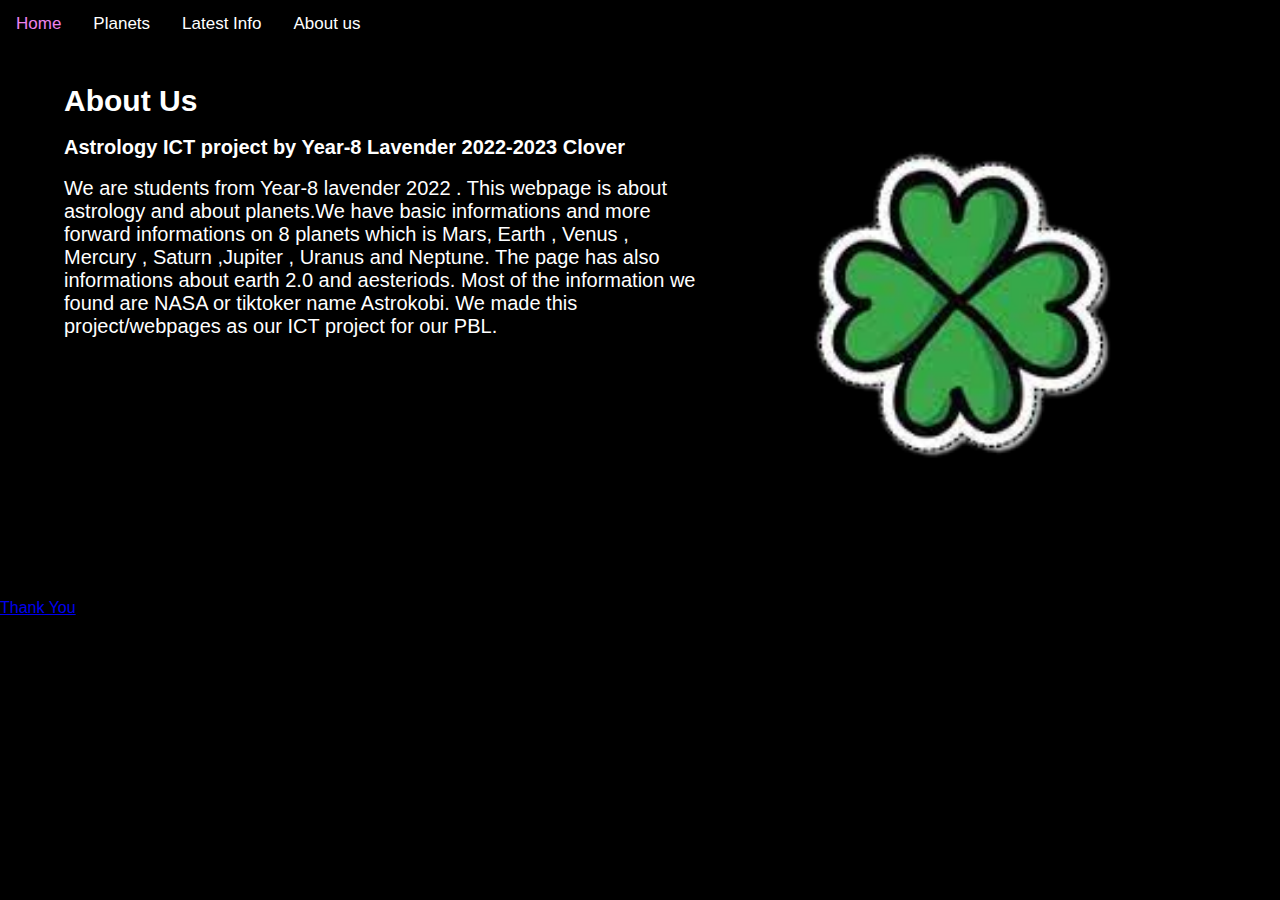
<file: Aboutus.html>
<!DOCTYPE html>
<html>
<head>
  <meta charset="utf-8">
  <meta name="viewport" content="width=device-width, initial-scale=1">
  <link rel="stylesheet" type="text/css" href="aboutme1.css">

  <title>About Us</title>

  <head>


</head>
<div class="topnav" id="myTopnav">
  <a href="index.html">Home</a>
  <a href="planets.html">Planets</a>
   <a href="latestinfo.html">Latest Info</a>
  <a href="Aboutus.html">About us</a>

  <a href="javascript:void(0);" class="icon" onclick="myFunction()">
    <i class="fa fa-bars"></i>
  </a>

</div>
<body>
  <div class="content-section">
  <div class="about_us_box">
    <div class="title">

<br><br>
      <h1>About Us</h1>
      <br>
      <h3>Astrology ICT project by Year-8 Lavender 2022-2023 Clover</h3>
      <br>
      <p>We are students from Year-8 lavender 2022 . This webpage is about astrology and about planets.We have basic informations and more forward informations on 8 planets which is Mars, Earth , Venus , Mercury , Saturn ,Jupiter , Uranus  and Neptune. The page has also informations about earth 2.0 and aesteriods. Most of the information we found are NASA or tiktoker name Astrokobi.
          We made this project/webpages as our ICT project for our PBL.</p>
    </div>
    <img src="Clover.png" alt="image" width="550">
  </div>
  <div class="ending">
    </head>
<body>


  <a href="index.html" >Thank You</a><br>

</div>

<div class="social">
          <a href="" ><i class="fab fa-facebook-f"></i></a>
          <a href="" ><i class="fab fa-twitter"></i></a>
          <a href="" ><i class="fab fa-instagram"></i></a></div>
        </div>

</body>
</html>
</file>
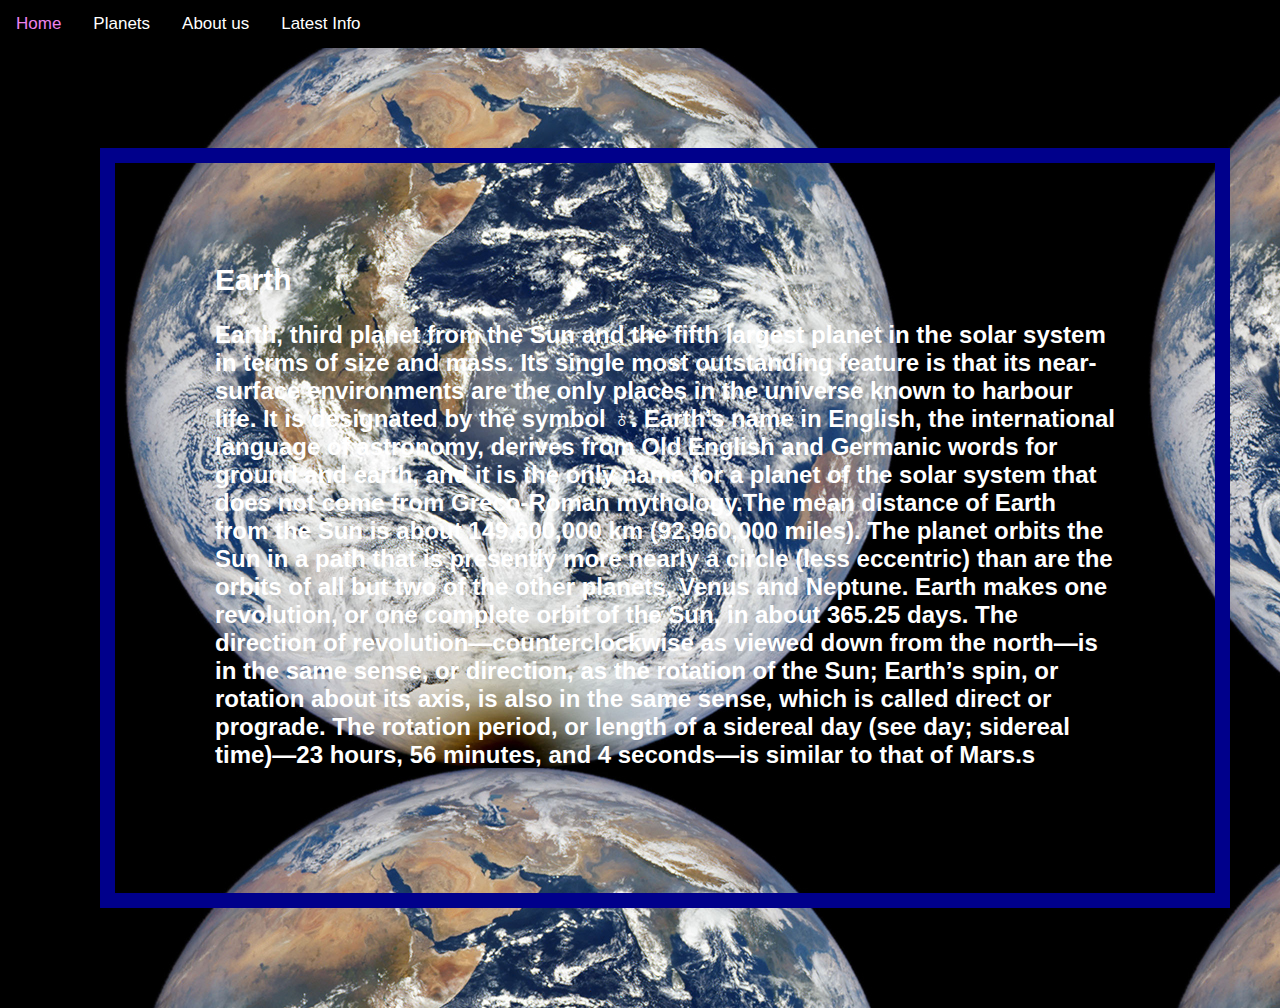
<file: earth.html>
<!DOCTYPE html>
<html>
<head>
<meta name="viewport" content="width=device-width, initial-scale=1">
<link rel="stylesheet" href="https://cdnjs.cloudflare.com/ajax/libs/font-awesome/4.7.0/css/font-awesome.min.css">
<style>
body {
  margin: 0;
  font-family: Arial, Helvetica, sans-serif;
  font: white;
}
.topnav {
  overflow: hidden;
  background-color:black;
}

.topnav a {
  float: left;
  display: block;
  color: white;
  text-align: center;
  padding: 14px 16px;
  text-decoration: none;
  font-size: 17px;
}

.topnav a:hover {
  background-color: black;
  color: violet;
}

.topnav a.active {
  background-color: royalblue;
  color: white;
}

.topnav .icon {
  display: none;
}

@media screen and (max-width: 600px) {
  .topnav a:not(:first-child) {display: none;}
  .topnav a.icon {
    float: right;
    display: block;
  }
}

@media screen and (max-width: 600px) {
  .topnav.responsive {position: relative;}
  .topnav.responsive .icon {
    position: absolute;
    right: 0;
    top: 0;
  }
  .topnav.responsive a {
    float: none;
    display: block;
    text-align: left;
  }
}
   h3{
  width: 900px;
  border: 15px solid darkblue;
  padding: 100px;
  margin: 100px;
   }
   header{
    color: white;
    font-size: 30px;
    font-style: inherit;
   }
   p{
    color: white;
    font-size: 24px;
    font-style: inherit;
}


</style>
</head>



<div class="topnav" id="myTopnav">
  <a href="index.html">Home</a>
  <a href="planets.html">Planets</a>
   <a href="Aboutus.html">About us</a>
  <a href="latestinfo.html">Latest Info</a>

  <a href="javascript:void(0);" class="icon" onclick="myFunction()">
    <i class="fa fa-bars"></i>
  </a>

</div>
  

</head>
  <body background="earth123.jpg">
    <h3>
      <header>Earth</header>
      <p>Earth, third planet from the Sun and the fifth largest planet in the solar system in terms of size and mass. Its single most outstanding feature is that its near-surface environments are the only places in the universe known to harbour life. It is designated by the symbol ♁. Earth’s name in English, the international language of astronomy, derives from Old English and Germanic words for ground and earth, and it is the only name for a planet of the solar system that does not come from Greco-Roman mythology.The mean distance of Earth from the Sun is about 149,600,000 km (92,960,000 miles). The planet orbits the Sun in a path that is presently more nearly a circle (less eccentric) than are the orbits of all but two of the other planets, Venus and Neptune. Earth makes one revolution, or one complete orbit of the Sun, in about 365.25 days. The direction of revolution—counterclockwise as viewed down from the north—is in the same sense, or direction, as the rotation of the Sun; Earth’s spin, or rotation about its axis, is also in the same sense, which is called direct or prograde. The rotation period, or length of a sidereal day (see day; sidereal time)—23 hours, 56 minutes, and 4 seconds—is similar to that of Mars.s</p>
    </h3>
</body>
</html>
</file>
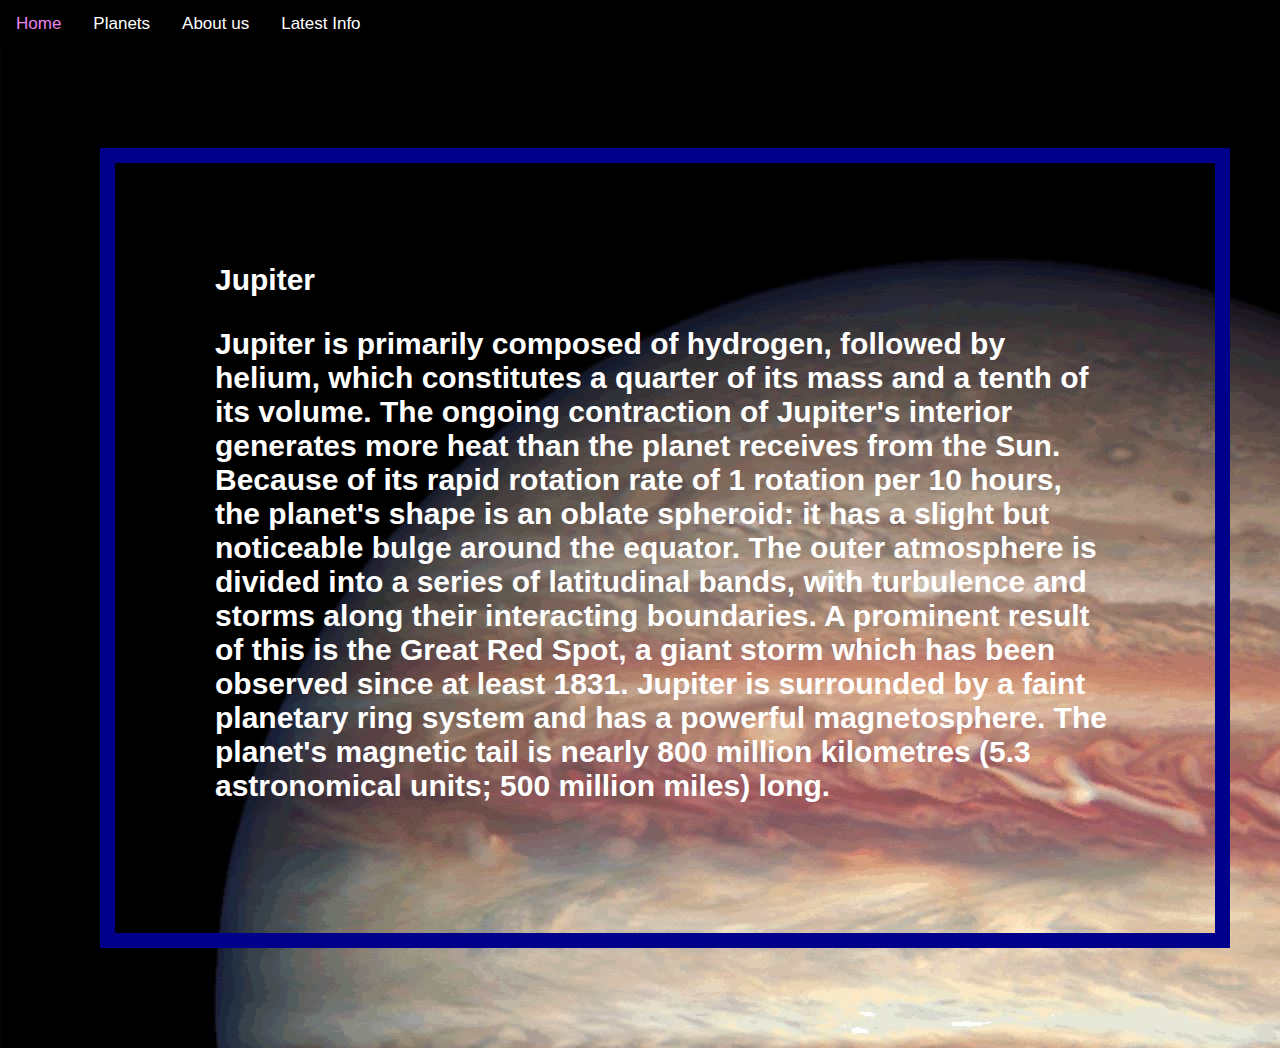
<file: Jupiter.html>
<!DOCTYPE html>
<html>
<head>
<meta name="viewport" content="width=device-width, initial-scale=1">
<link rel="stylesheet" href="https://cdnjs.cloudflare.com/ajax/libs/font-awesome/4.7.0/css/font-awesome.min.css">
<style>
body {
  margin: 0;
  font-family: Arial, Helvetica, sans-serif;
  font: white;
}

.topnav {
  overflow: hidden;
  background-color:black;
}

.topnav a {
  float: left;
  display: block;
  color: white;
  text-align: center;
  padding: 14px 16px;
  text-decoration: none;
  font-size: 17px;
}

.topnav a:hover {
  background-color: black;
  color: violet;
}

.topnav a.active {
  background-color: royalblue;
  color: white;
}

.topnav .icon {
  display: none;
}

@media screen and (max-width: 600px) {
  .topnav a:not(:first-child) {display: none;}
  .topnav a.icon {
    float: right;
    display: block;
  }
}

@media screen and (max-width: 600px) {
  .topnav.responsive {position: relative;}
  .topnav.responsive .icon {
    position: absolute;
    right: 0;
    top: 0;
  }
  .topnav.responsive a {
    float: none;
    display: block;
    text-align: left;
  }
}
   h3{
  width: 900px;
  border: 15px solid darkblue;
  padding: 100px;
  margin: 100px;
   }
   header{
    color: white;
    font-size: 30px;
    font-style: inherit;
   }
   p{
    color: white;
    font-size: 30px;
    font-style: inherit;
}

</style>
</head>



<div class="topnav" id="myTopnav">
  <a href="index.html">Home</a>
  <a href="planets.html">Planets</a>
  <a href="Aboutus.html">About us</a>
  <a href="latestinfo.html">Latest Info</a>

  <a href="javascript:void(0);" class="icon" onclick="myFunction()">
    <i class="fa fa-bars"></i>
  </a>

</div>
  

</head>
  <body background="Jupitar.jpg">
    <h3>
      <header>Jupiter</header>
      <p>Jupiter is primarily composed of hydrogen, followed by helium, which constitutes a quarter of its mass and a tenth of its volume. The ongoing contraction of Jupiter's interior generates more heat than the planet receives from the Sun. Because of its rapid rotation rate of 1 rotation per 10 hours, the planet's shape is an oblate spheroid: it has a slight but noticeable bulge around the equator. The outer atmosphere is divided into a series of latitudinal bands, with turbulence and storms along their interacting boundaries. A prominent result of this is the Great Red Spot, a giant storm which has been observed since at least 1831.
    Jupiter is surrounded by a faint planetary ring system and has a powerful magnetosphere. The planet's magnetic tail is nearly 800 million kilometres (5.3 astronomical units; 500 million miles) long.</p>
    </h3>
</body>
</html>
</file>
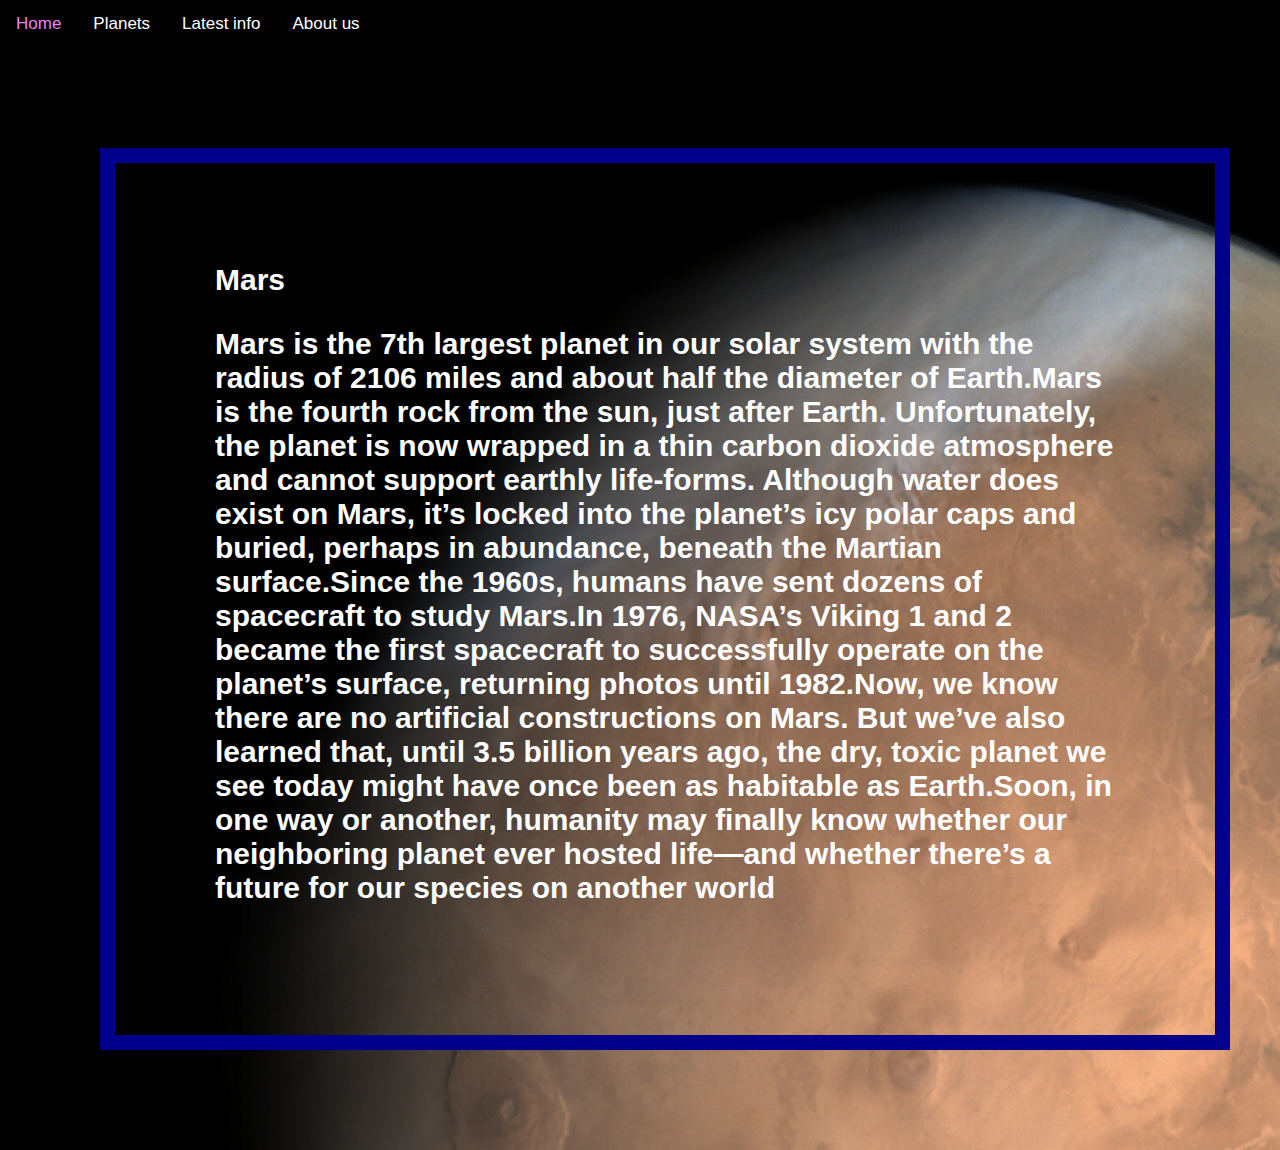
<file: Mars.html>
<!DOCTYPE html>
<html>
<head>
<meta name="viewport" content="width=device-width, initial-scale=1">
<link rel="stylesheet" href="https://cdnjs.cloudflare.com/ajax/libs/font-awesome/4.7.0/css/font-awesome.min.css">
<style>
body {
  margin: 0;
  font-family: Arial, Helvetica, sans-serif;
  font: white;
}

.topnav {
  overflow: hidden;
  background-color:black;
}

.topnav a {
  float: left;
  display: block;
  color: white;
  text-align: center;
  padding: 14px 16px;
  text-decoration: none;
  font-size: 17px;
}

.topnav a:hover {
  background-color: black;
  color: violet;
}

.topnav a.active {
  background-color: royalblue;
  color: white;
}

.topnav .icon {
  display: none;
}

@media screen and (max-width: 600px) {
  .topnav a:not(:first-child) {display: none;}
  .topnav a.icon {
    float: right;
    display: block;
  }
}

@media screen and (max-width: 600px) {
  .topnav.responsive {position: relative;}
  .topnav.responsive .icon {
    position: absolute;
    right: 0;
    top: 0;
  }
  .topnav.responsive a {
    float: none;
    display: block;
    text-align: left;
  }
}
   h3{
  width: 900px;
  border: 15px solid darkblue;
  padding: 100px;
  margin: 100px;
   }
   header{
    color: white;
    font-size: 30px;
    font-style: inherit;
   }
   p{
    color: white;
    font-size: 30px;
    font-style: inherit;
   }
</style>
</head>



<div class="topnav" id="myTopnav">
  <a href="index.html">Home</a>
  <a href="planets.html">Planets</a>
  <a href="latestinfo.html">Latest info</a>
  <a href="Aboutus.html">About us</a>

  <a href="javascript:void(0);" class="icon" onclick="myFunction()">
    <i class="fa fa-bars"></i>
  </a>

</div>
  

</head>
  <body background="Mars.png">
    <h3>
      <header>Mars</header>
      <p>Mars is the 7th largest planet in our solar system with the radius of 2106 miles and about half the diameter of Earth.Mars is the fourth rock from the sun, just after Earth. Unfortunately, the planet is now wrapped in a thin carbon dioxide atmosphere and cannot support earthly life-forms. Although water does exist on Mars, it’s locked into the planet’s icy polar caps and buried, perhaps in abundance, beneath the Martian surface.Since the 1960s, humans have sent dozens of spacecraft to study Mars.In 1976, NASA’s Viking 1 and 2 became the first spacecraft to successfully operate on the planet’s surface, returning photos until 1982.Now, we know there are no artificial constructions on Mars. But we’ve also learned that, until 3.5 billion years ago, the dry, toxic planet we see today might have once been as habitable as Earth.Soon, in one way or another, humanity may finally know whether our neighboring planet ever hosted life—and whether there’s a future for our species on another world</p>
    </h3>
</body>
</file>
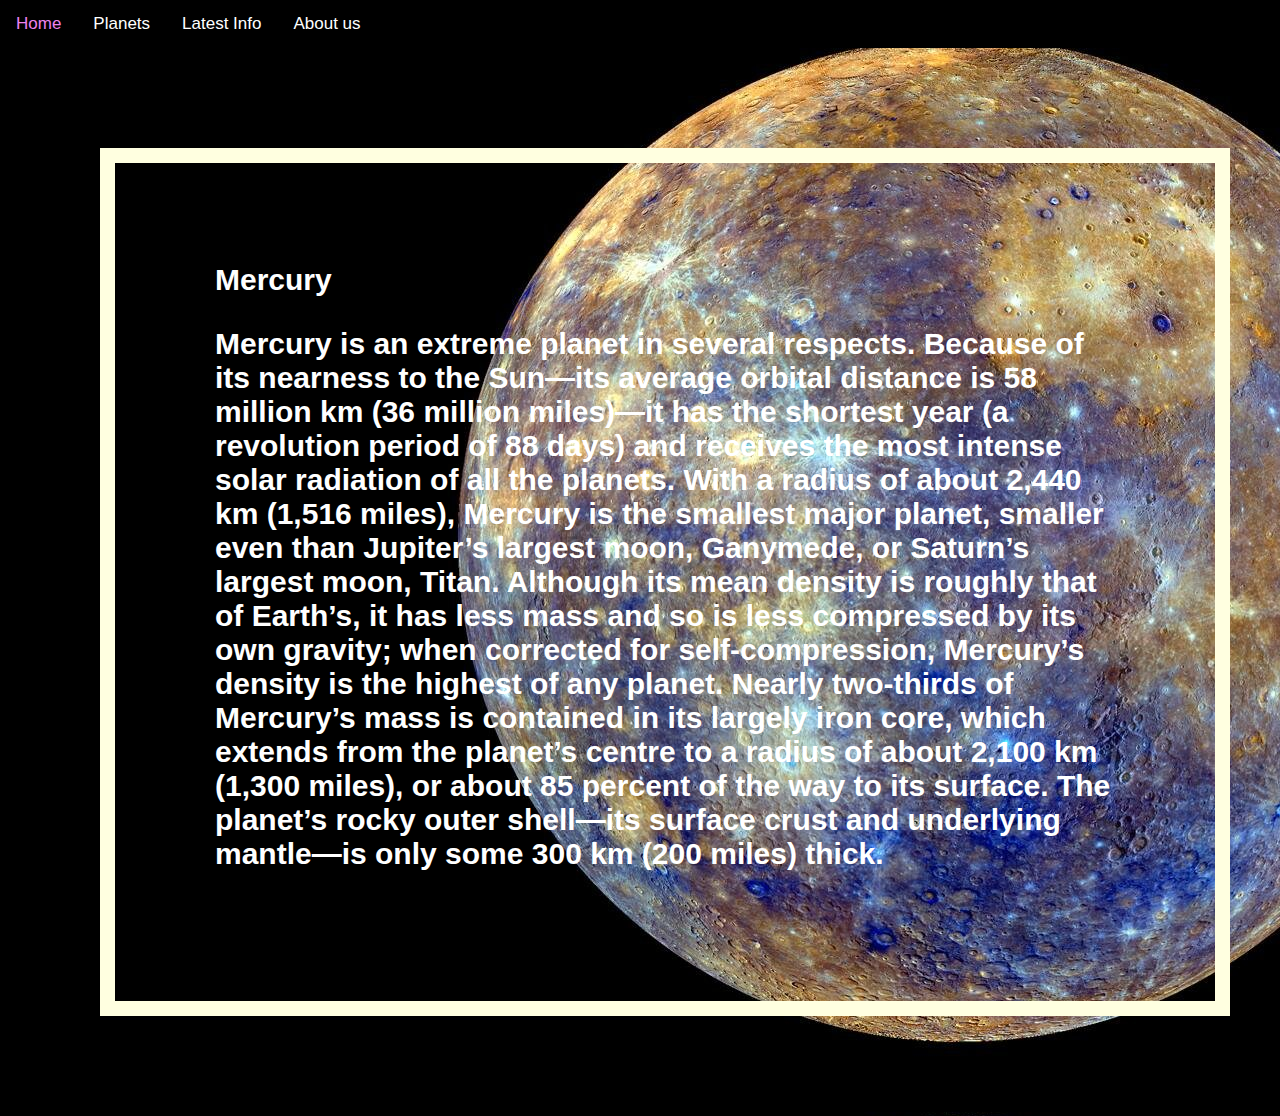
<file: mercury.html>
<!DOCTYPE html>
<html>
<head>
  <meta charset="utf-8">
  <meta name="viewport" content="width=device-width, initial-scale=1">
  <title>try out</title>
  <style type="text/css">
     h3{
  width: 900px;
  border: 15px solid lightyellow;
  padding: 100px;
  margin: 100px;
   }
   header{
    color: white;
    font-size: 30px;
    font-style: inherit;
   }
   p{
    color:white;
    font-size: 30px;
    font-style: inherit;
   }
   body {
  margin: 0;
  font-family: Arial, Helvetica, sans-serif;
  font: white;
}

.topnav {
  overflow: hidden;
  background-color:black;
}

.topnav a {
  float: left;
  display: block;
  color: white;
  text-align: center;
  padding: 14px 16px;
  text-decoration: none;
  font-size: 17px;
}

.topnav a:hover {
  background-color: black;
  color: violet;
}

.topnav a.active {
  background-color: royalblue;
  color: white;
}

.topnav .icon {
  display: none;
}

@media screen and (max-width: 600px) {
  .topnav a:not(:first-child) {display: none;}
  .topnav a.icon {
    float: right;
    display: block;
  }
}

@media screen and (max-width: 600px) {
  .topnav.responsive {position: relative;}
  .topnav.responsive .icon {
    position: absolute;
    right: 0;
    top: 0;
  }
  .topnav.responsive a {
    float: none;
    display: block;
    text-align: left;
  }
}
  </style>
  </head>



<div class="topnav" id="myTopnav">
  <a href="index.html">Home</a>
  <a href="planets.html">Planets</a>
   <a href="latestinfo.html">Latest Info</a>
  <a href="Aboutus.html">About us</a>

  <a href="javascript:void(0);" class="icon" onclick="myFunction()">
    <i class="fa fa-bars"></i>
  </a>

</div>
</head>

  <body background="mer7.jpg">
    <h3>
    
      <header>Mercury</header>
      <p>Mercury is an extreme planet in several respects. Because of its nearness to the Sun—its average orbital distance is 58 million km (36 million miles)—it has the shortest year (a revolution period of 88 days) and receives the most intense solar radiation of all the planets. With a radius of about 2,440 km (1,516 miles), Mercury is the smallest major planet, smaller even than Jupiter’s largest moon, Ganymede, or Saturn’s largest moon, Titan. Although its mean density is roughly that of Earth’s, it has less mass and so is less compressed by its own gravity; when corrected for self-compression, Mercury’s density is the highest of any planet. Nearly two-thirds of Mercury’s mass is contained in its largely iron core, which extends from the planet’s centre to a radius of about 2,100 km (1,300 miles), or about 85 percent of the way to its surface. The planet’s rocky outer shell—its surface crust and underlying mantle—is only some 300 km (200 miles) thick.

</p>
    </h3>
   
</body>
</file>
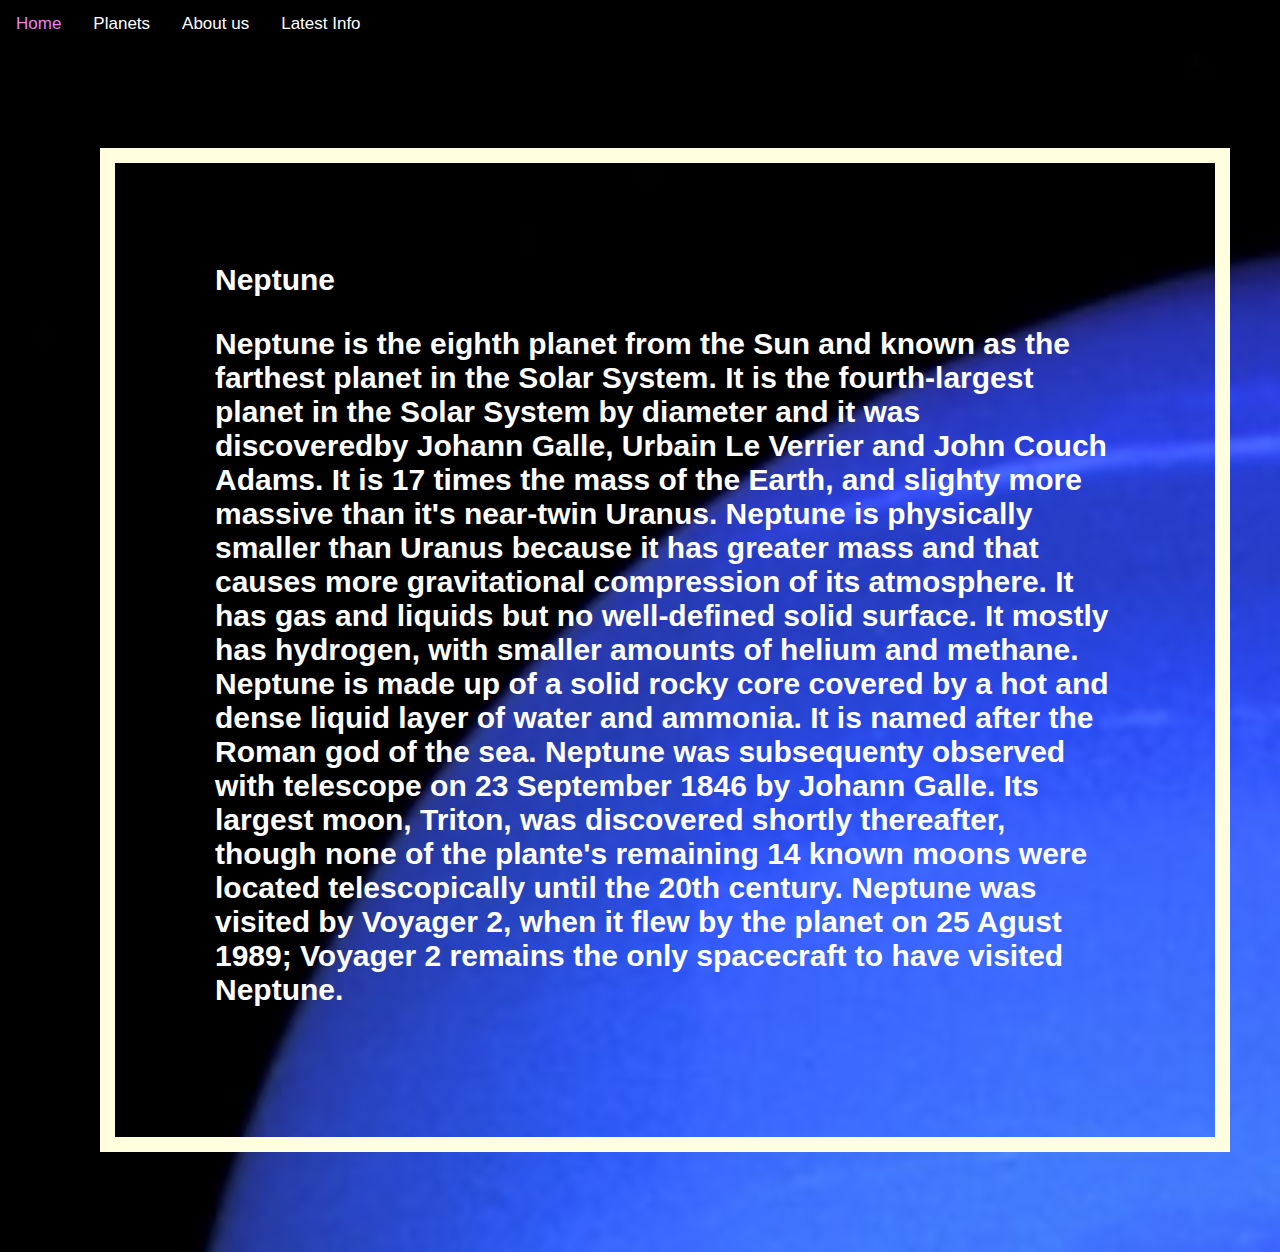
<file: neptune.html>
<!DOCTYPE html>

<html>
<head>
  <meta charset="utf-8">
  <meta name="viewport" content="width=device-width, initial-scale=1">
  <title>try out</title>
  <style type="text/css">
     h3{
  width: 900px;
  border: 15px solid lightyellow;
  padding: 100px;
  margin: 100px;
   }
   header{
    color: white;
    font-size: 30px;
    font-style: inherit;
   }
   p{
    color:white;
    font-size: 30px;
    font-style: inherit;
   }
   body {
  margin: 0;
  font-family: Arial, Helvetica, sans-serif;
  font: white;
}

.topnav {
  overflow: hidden;
  background-color:black;
}

.topnav a {
  float: left;
  display: block;
  color: white;
  text-align: center;
  padding: 14px 16px;
  text-decoration: none;
  font-size: 17px;
}

.topnav a:hover {
  background-color: black;
  color: violet;
}

.topnav a.active {
  background-color: royalblue;
  color: white;
}

.topnav .icon {
  display: none;
}

@media screen and (max-width: 600px) {
  .topnav a:not(:first-child) {display: none;}
  .topnav a.icon {
    float: right;
    display: block;
  }
}

@media screen and (max-width: 600px) {
  .topnav.responsive {position: relative;}
  .topnav.responsive .icon {
    position: absolute;
    right: 0;
    top: 0;
  }
  .topnav.responsive a {
    float: none;
    display: block;
    text-align: left;
  }
}
  </style>
  </head>



<div class="topnav" id="myTopnav">
  <a href="index.html">Home</a>
  <a href="planets.html">Planets</a>
  <a href="About us.html">About us</a>
  <a href="latestinfo.html">Latest Info</a>

  <a href="javascript:void(0);" class="icon" onclick="myFunction()">
    <i class="fa fa-bars"></i>
  </a>

</div>
</head>

  <body background="neptune.png">
    <h3>
    
      <header>Neptune</header>
      <p>Neptune is the eighth planet from the Sun and known as the farthest planet in the Solar System. It is the fourth-largest planet in the Solar System by diameter and it was discoveredby Johann Galle, Urbain Le Verrier and John Couch Adams. It is 17 times the mass of the Earth, and slighty more massive than it's near-twin Uranus. Neptune is physically smaller than Uranus because it has greater mass and that causes more gravitational compression of its atmosphere. It has gas and liquids but no well-defined solid surface. It mostly has hydrogen, with smaller amounts of helium and methane. Neptune is made up of a solid rocky core covered by a hot and dense liquid layer of water and ammonia. It is named after the Roman god of the sea. Neptune was subsequenty observed with telescope on 23 September 1846 by Johann Galle. Its largest moon, Triton, was discovered shortly thereafter, though none of the plante's remaining 14 known moons were located telescopically until the 20th century. Neptune was visited by Voyager 2, when it flew by the planet on 25 Agust 1989; Voyager 2 remains the only spacecraft to have visited Neptune.</p>
    </h3>
   
</body>
</file>
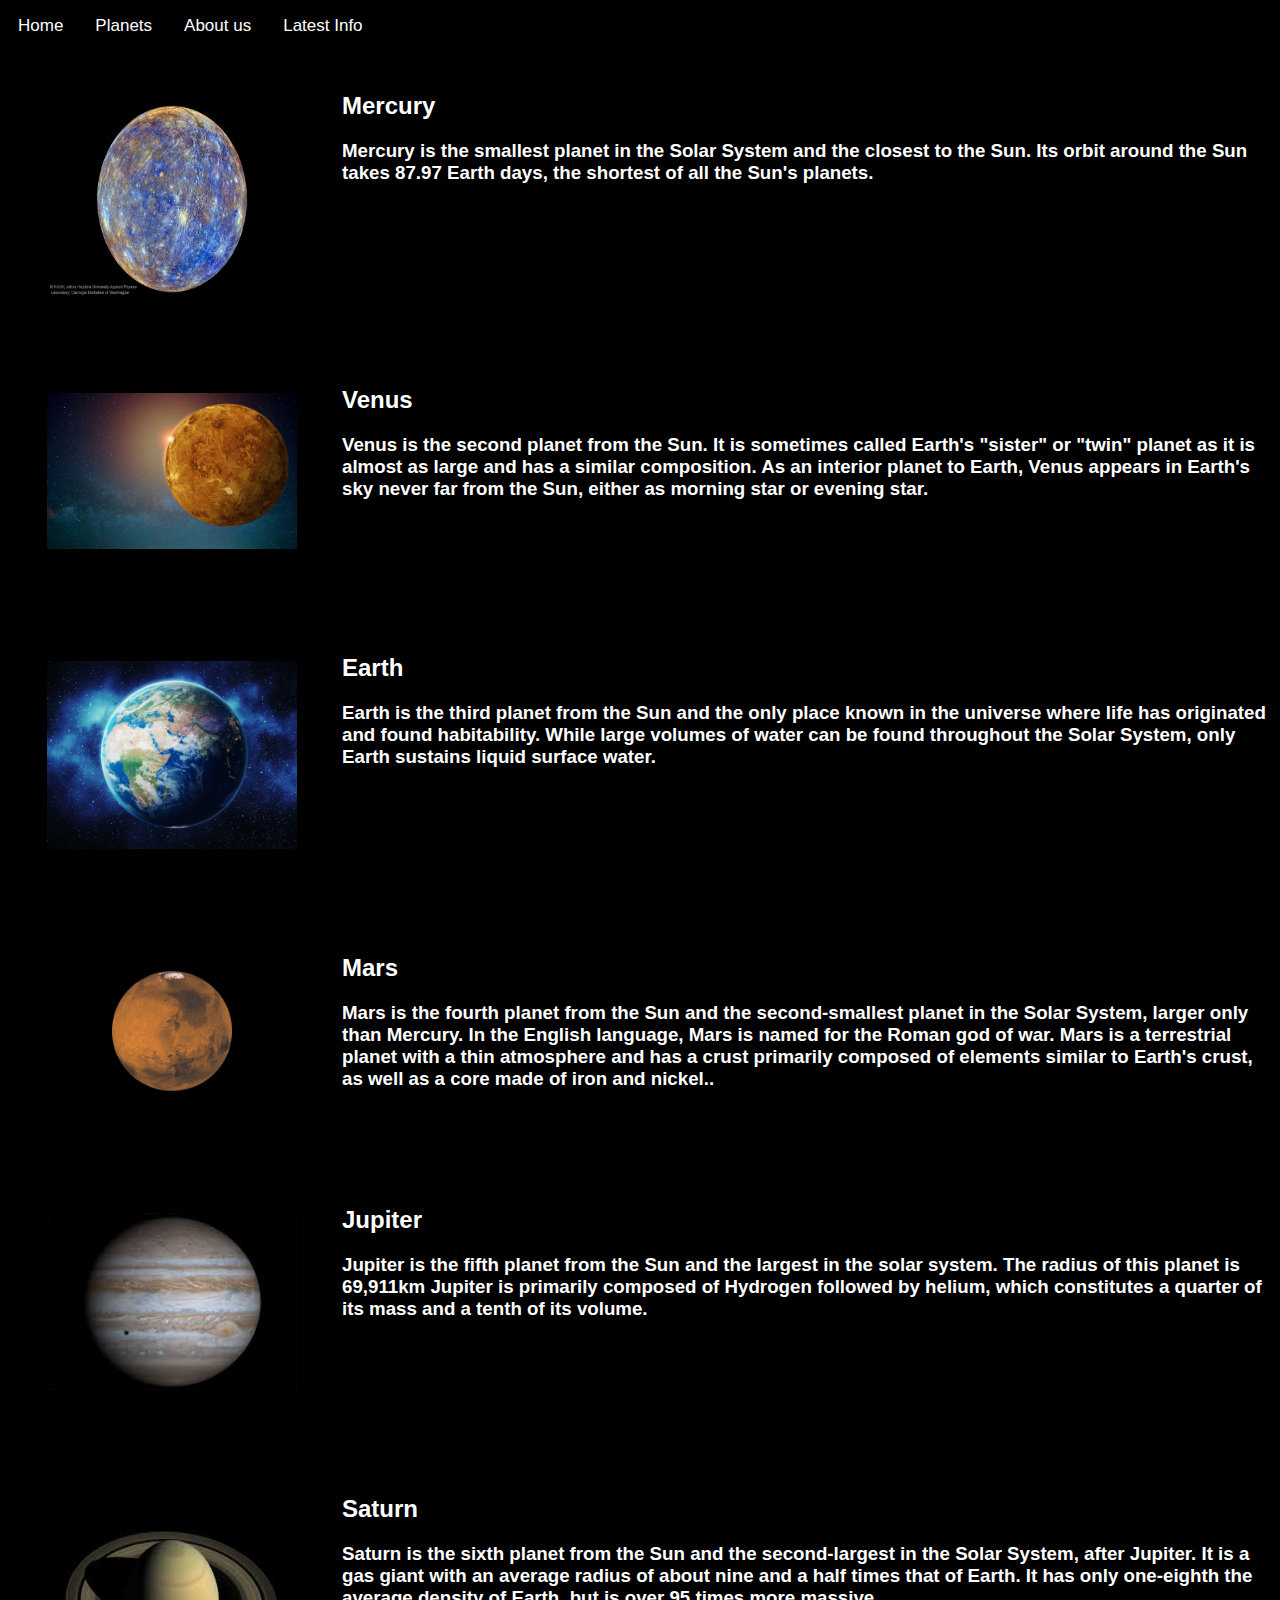
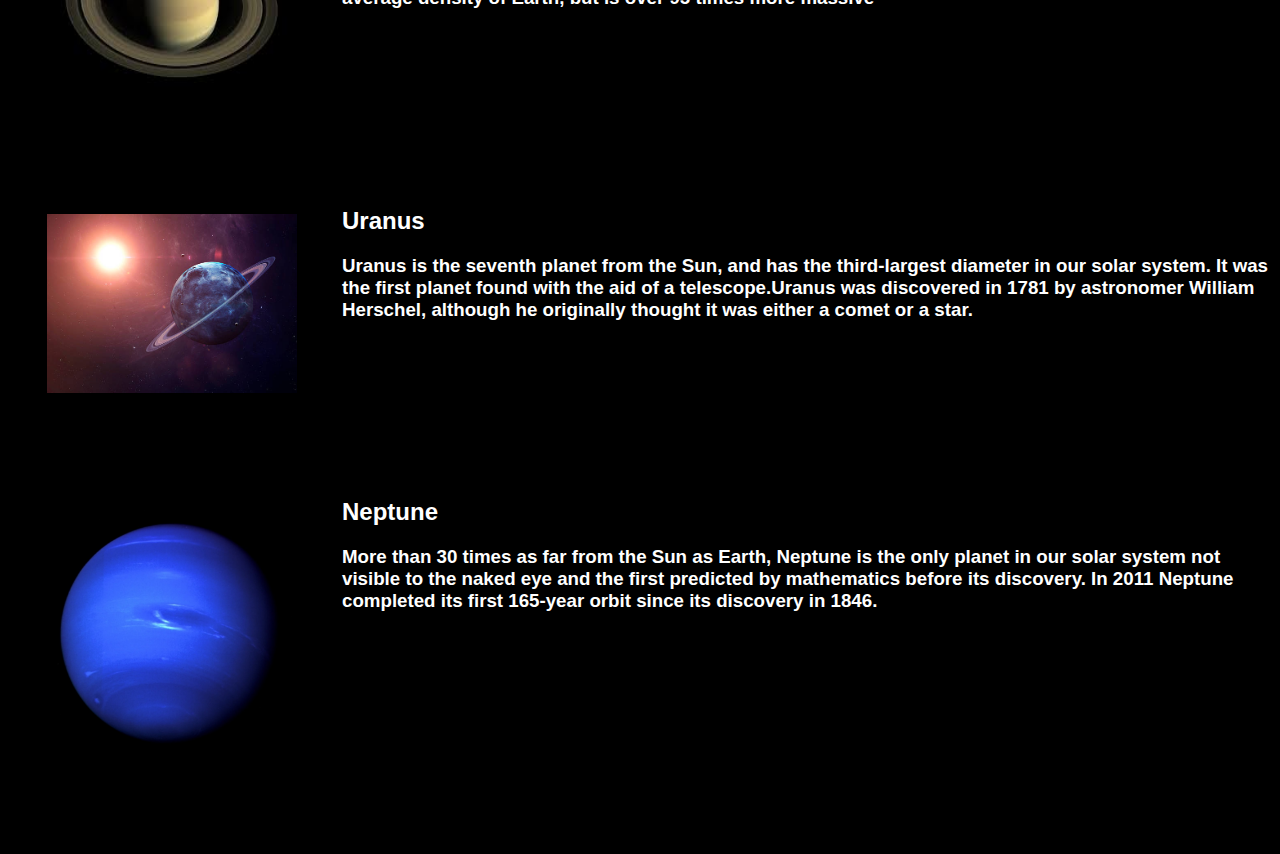
<file: planets.html>
<!DOCTYPE html>
<html>
<head>
    <meta name="viewport" content="width=device-width, initial-scale=1">
    <link rel="stylesheet" href="planet.css">
    <style>
body {
        margin: 0;
        font-family: Arial, Helvetica, sans-serif;
        font: white;
    }
.topnav {
        overflow: hidden;
        background-color:black;
    }
.topnav a {
    float: left;
    display: block;
    color: white;
    text-align: center;
    padding: 14px 16px; 
    text-decoration: none;
    font-size: 17px;
    }
.topnav a:hover {
    background-color: black;
    color: violet;
    }
.topnav a.active {
    background-color: royalblue;
    color: white;
    }
.topnav .icon {
    display: none;
    }
@media screen and (max-width: 600px) {
    .topnav a:not(:first-child) {display: none;}
    .topnav a.icon {float: right;
        display: block;}
    }
@media screen and (max-width: 600px) {
    .topnav.responsive {position: relative;}
    .topnav.responsive .icon {
        position: absolute;
        right: 0;top: 0;}
    .topnav.responsive a {
            float: none;
            display: block;
            text-align: left;}
        }
    </style>
</head>
<body background="galaxy.jpg">
    <div class="topnav" id="myTopnav">
        <a href="index.html">Home</a>
        <a href="planets.html">Planets</a>
        <a href="Aboutus.html">About us</a>
        <a href="latestinfo.html">Latest Info</a>
        <a href="javascript:void(0);" class="icon" onclick="myFunction()">
            <i class="fa fa-bars"></i>
        </a>
    </div>
    <body>
        <font color="white">
            <div class="clearfix">
                <img src="mer.jpg"width="250" height="200">
                <a href="mercury.html">
                    <h2>Mercury</h2>
                    <h3>Mercury is the smallest planet in
                        the Solar System and the closest to the Sun. Its orbit around the Sun takes 87.97 Earth days, the shortest of all the Sun's planets.</h3></a>
                    </div>
            <div class="clearfix">
                 <img src="venus.jpg">
                    <a href="Venus.html">
                    <h2>Venus</h2>
                    <h3>Venus is the second planet from the
                        Sun. It is sometimes called Earth's "sister" or "twin" planet as it is almost as large and has a similar composition. As an interior planet to Earth, Venus appears in Earth's sky never far from the Sun, either as morning star or evening star. </h3>
                    </div>
            <div class="clearfix">
                <img src="earth.jpg">
                    <a href="earth.html">
                    <h2>Earth</h2>
                    <h3>Earth is the third planet from the
                        Sun and the only place known in the universe where life has originated and found habitability. While large volumes of water can be found throughout the Solar System, only Earth sustains liquid surface water. </h3>
                    </div>
            <div class="clearfix">
                <a href="tryout3.html">
                    <img src="mars.jpg">
                    <h2>Mars</h2>
                        <h3>Mars is the fourth planet from the Sun and the second-smallest planet in the Solar System, larger only than Mercury. In the English
                        language, Mars is named for the Roman god of war. Mars is a terrestrial planet with a thin atmosphere and has a crust primarily composed of elements similar to Earth's crust, as well as a core made of iron and nickel..</h3>
                            </div>
                            <div class="clearfix">
                                <img src="Jupiter.png">
                                <a href="Jupiter.html">
                                <h2>Jupiter</h2>
                                <h3>  Jupiter is the fifth planet
                                from the Sun and the largest in the solar system. The radius of this planet is 69,911km Jupiter is primarily composed of Hydrogen followed by helium, which constitutes a quarter of its mass and a tenth of its volume.</h3>
                            </div>
                            <div class="clearfix">
                                <img src="saturn.png"width="250" height="200">
                                <a href="saturn.html">
                                <h2>Saturn</h2>
                                <h3>Saturn is the sixth planet from
                                 the Sun and the second-largest in the Solar System, after Jupiter. It is a gas giant with an average radius of about nine and a half times that of Earth. It has only one-eighth the average density of Earth, but is over 95 times more massive
                                </h3>
                                </div>
                                <div class="clearfix">
                                <img src="uranus.png">
                                <a href="Uranus.html">
                                    <h2>Uranus</h2>
                                    <h3>
                                    Uranus is the seventh planet
                                    from the Sun, and has the third-largest diameter in our solar system. It was the first planet found with the aid of a telescope.Uranus was discovered in 1781 by astronomer William Herschel, although he originally thought it was either a comet or a star.</h3>
                                </div>
                                <div class="clearfix">
                                    <img src="neptune.png">
                                    <a href="neptune.html">
                                        <h2>Neptune</h2>
                                        <h3>More than 30 times as far
                                            from the Sun as Earth, Neptune is the only planet in our solar system not visible to the naked eye and the first predicted by mathematics before its discovery. In 2011 Neptune completed its first 165-year orbit since its discovery in 1846.</h3>
                                        </font>
                                    </div>
                                </body>
                                    </html>
</file>
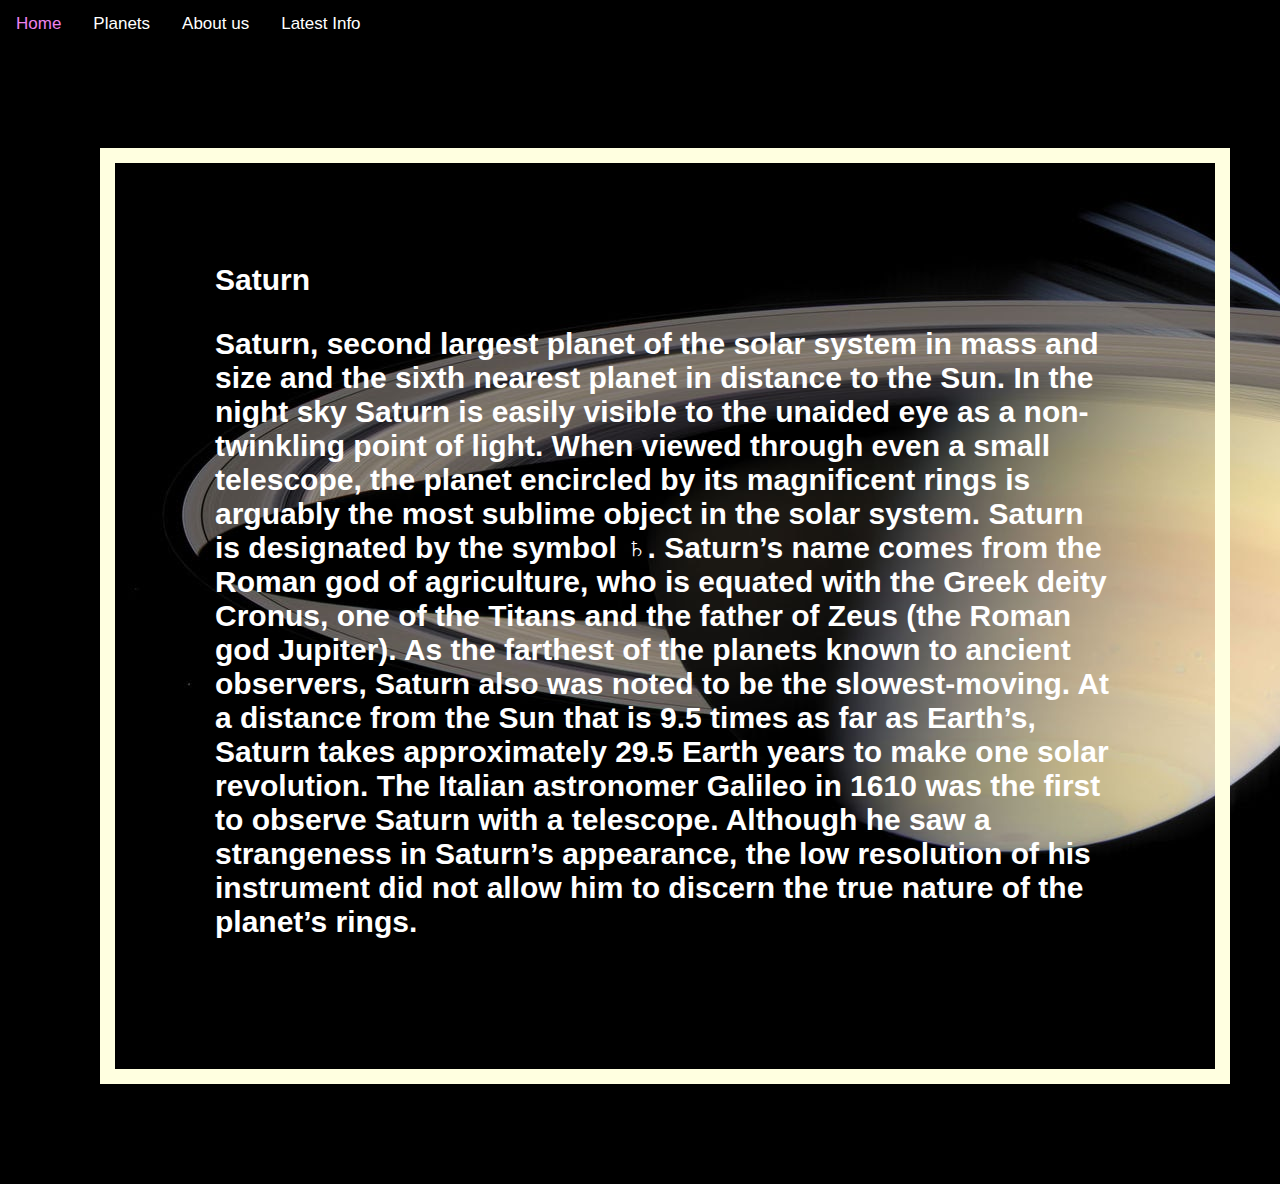
<file: saturn.html>
<!DOCTYPE html>
<html>
<head>
<meta name="viewport" content="width=device-width, initial-scale=1">
<link rel="stylesheet" href="https://cdnjs.cloudflare.com/ajax/libs/font-awesome/4.7.0/css/font-awesome.min.css">
<style>
body {
  margin: 0;
  font-family: Arial, Helvetica, sans-serif;
  font: white;
}

.topnav {
  overflow: hidden;
  background-color:black;
}

.topnav a {
  float: left;
  display: block;
  color: white;
  text-align: center;
  padding: 14px 16px;
  text-decoration: none;
  font-size: 17px;
}

.topnav a:hover {
  background-color: black;
  color: violet;
}

.topnav a.active {
  background-color: royalblue;
  color: white;
}

.topnav .icon {
  display: none;
}

@media screen and (max-width: 600px) {
  .topnav a:not(:first-child) {display: none;}
  .topnav a.icon {
    float: right;
    display: block;
  }
}

@media screen and (max-width: 600px) {
  .topnav.responsive {position: relative;}
  .topnav.responsive .icon {
    position: absolute;
    right: 0;
    top: 0;
  }
  .topnav.responsive a {
    float: none;
    display: block;
    text-align: left;
  }
}
   h3{
  width: 900px;
  border: 15px solid lightyellow;
  padding: 100px;
  margin: 100px;
   }
   header{
    color: white;
    font-size: 30px;
    font-style: inherit;
   }
   p{
    color: white;
    font-size: 30px;
    font-style: inherit;
}

</style>
</head>



<div class="topnav" id="myTopnav">
  <a href="index.html">Home</a>
  <a href="planets.html">Planets</a>
   <a href="Aboutus.html">About us</a>
  <a href="latestinfo.html">Latest Info</a>

  <a href="javascript:void(0);" class="icon" onclick="myFunction()">
    <i class="fa fa-bars"></i>
  </a>

</div>
  

</head>
  <body background="saturn1.jpg">
    <h3>
      <header>Saturn</header>
      <p>Saturn, second largest planet of the solar system in mass and size and the sixth nearest planet in distance to the Sun. In the night sky Saturn is easily visible to the unaided eye as a non-twinkling point of light. When viewed through even a small telescope, the planet encircled by its magnificent rings is arguably the most sublime object in the solar system. Saturn is designated by the symbol ♄.

Saturn’s name comes from the Roman god of agriculture, who is equated with the Greek deity Cronus, one of the Titans and the father of Zeus (the Roman god Jupiter). As the farthest of the planets known to ancient observers, Saturn also was noted to be the slowest-moving. At a distance from the Sun that is 9.5 times as far as Earth’s, Saturn takes approximately 29.5 Earth years to make one solar revolution. The Italian astronomer Galileo in 1610 was the first to observe Saturn with a telescope. Although he saw a strangeness in Saturn’s appearance, the low resolution of his instrument did not allow him to discern the true nature of the planet’s rings.</p>
    </h3>
</body>
</html>
</file>
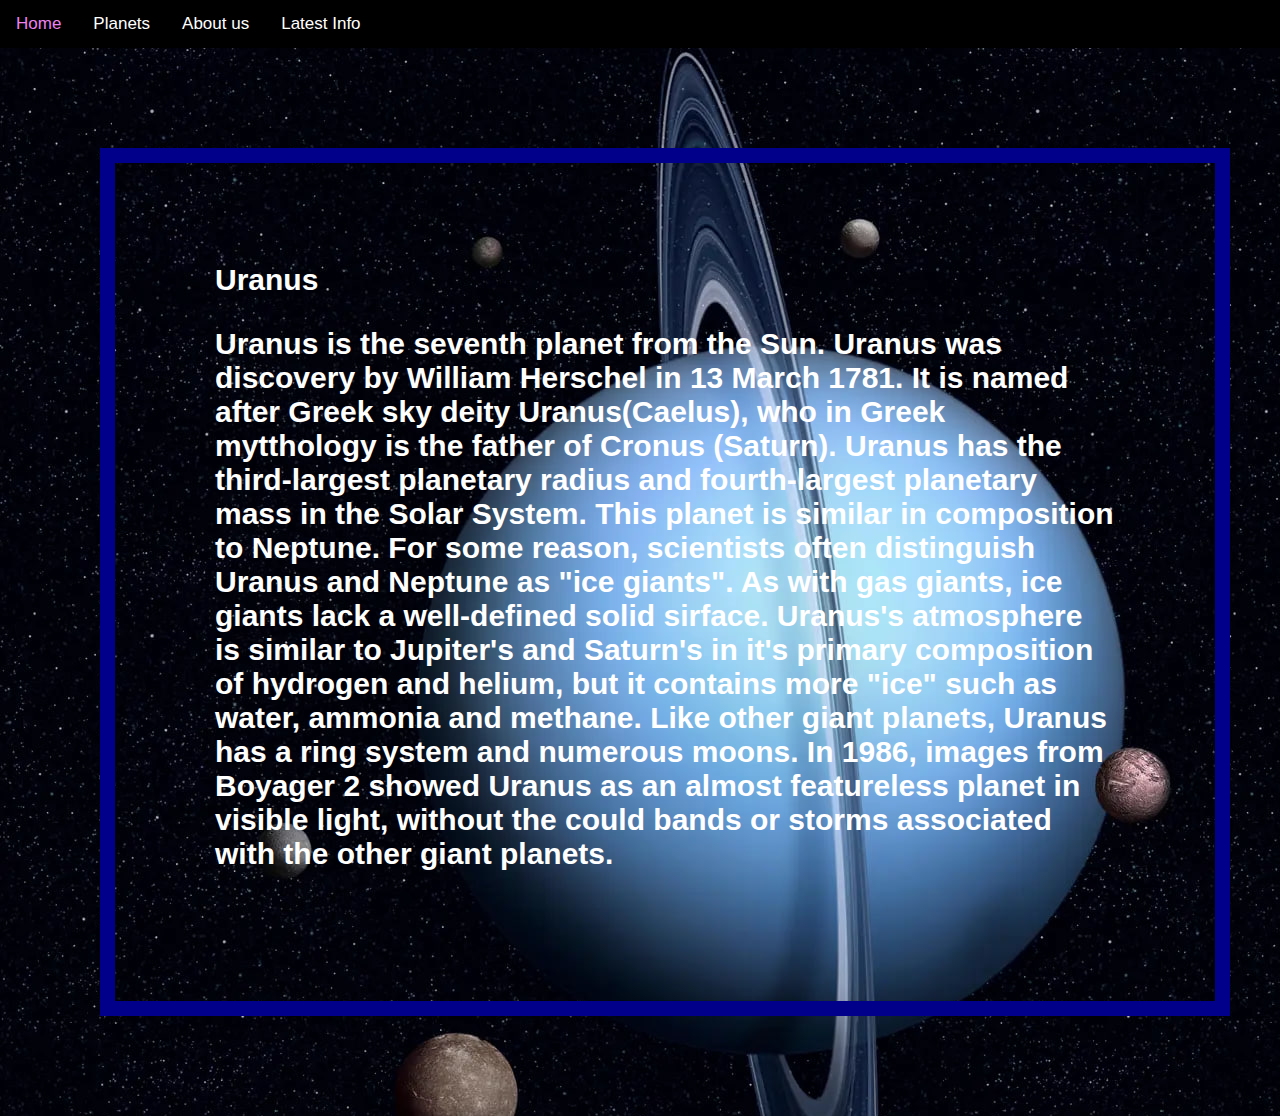
<file: uranus.html>
<!DOCTYPE html>
<html>
<head>
<meta name="viewport" content="width=device-width, initial-scale=1">
<link rel="stylesheet" href="https://cdnjs.cloudflare.com/ajax/libs/font-awesome/4.7.0/css/font-awesome.min.css">
<style>
body {
  margin: 0;
  font-family: Arial, Helvetica, sans-serif;
  font: white;
}

.topnav {
  overflow: hidden;
  background-color:black;
}

.topnav a {
  float: left;
  display: block;
  color: white;
  text-align: center;
  padding: 14px 16px;
  text-decoration: none;
  font-size: 17px;
}

.topnav a:hover {
  background-color: black;
  color: violet;
}

.topnav a.active {
  background-color: royalblue;
  color: white;
}

.topnav .icon {
  display: none;
}

@media screen and (max-width: 600px) {
  .topnav a:not(:first-child) {display: none;}
  .topnav a.icon {
    float: right;
    display: block;
  }
}

@media screen and (max-width: 600px) {
  .topnav.responsive {position: relative;}
  .topnav.responsive .icon {
    position: absolute;
    right: 0;
    top: 0;
  }
  .topnav.responsive a {
    float: none;
    display: block;
    text-align: left;
  }
}
   h3{
  width: 900px;
  border: 15px solid darkblue;
  padding: 100px;
  margin: 100px;
   }
   header{
    color: white;
    font-size: 30px;
    font-style: inherit;
   }
   p{
    color: white;
    font-size: 30px;
    font-style: inherit;
}

</style>
</head>



<div class="topnav" id="myTopnav">
  <a href="index.html">Home</a>
  <a href="planets.html">Planets</a>
 <a href="Aboutus.html">About us</a>
  <a href="latestinfo.html">Latest Info</a>

  <a href="javascript:void(0);" class="icon" onclick="myFunction()">
    <i class="fa fa-bars"></i>
  </a>

</div>
  

</head>
  <body background="uranus4.jpg">
    <h3>
      <header>Uranus</header>
      <p>Uranus is the seventh planet from the Sun. Uranus was discovery by William Herschel in 13 March 1781. It is named after Greek sky deity Uranus(Caelus), who in Greek mytthology is the father of Cronus (Saturn). Uranus has the third-largest planetary radius and fourth-largest planetary mass in the Solar System. This planet is similar in composition to Neptune. For some reason, scientists often distinguish Uranus and Neptune as "ice giants". As with gas giants, ice giants lack a well-defined solid sirface. Uranus's atmosphere is similar to Jupiter's and Saturn's in it's primary composition of hydrogen and helium, but it contains more "ice" such as water, ammonia and methane. Like other giant planets, Uranus has a ring system and numerous moons. In 1986, images from Boyager 2 showed Uranus as an almost featureless planet in visible light, without the could bands or storms associated with the other giant planets.</p>
    </h3>
</body>
</html>
</file>
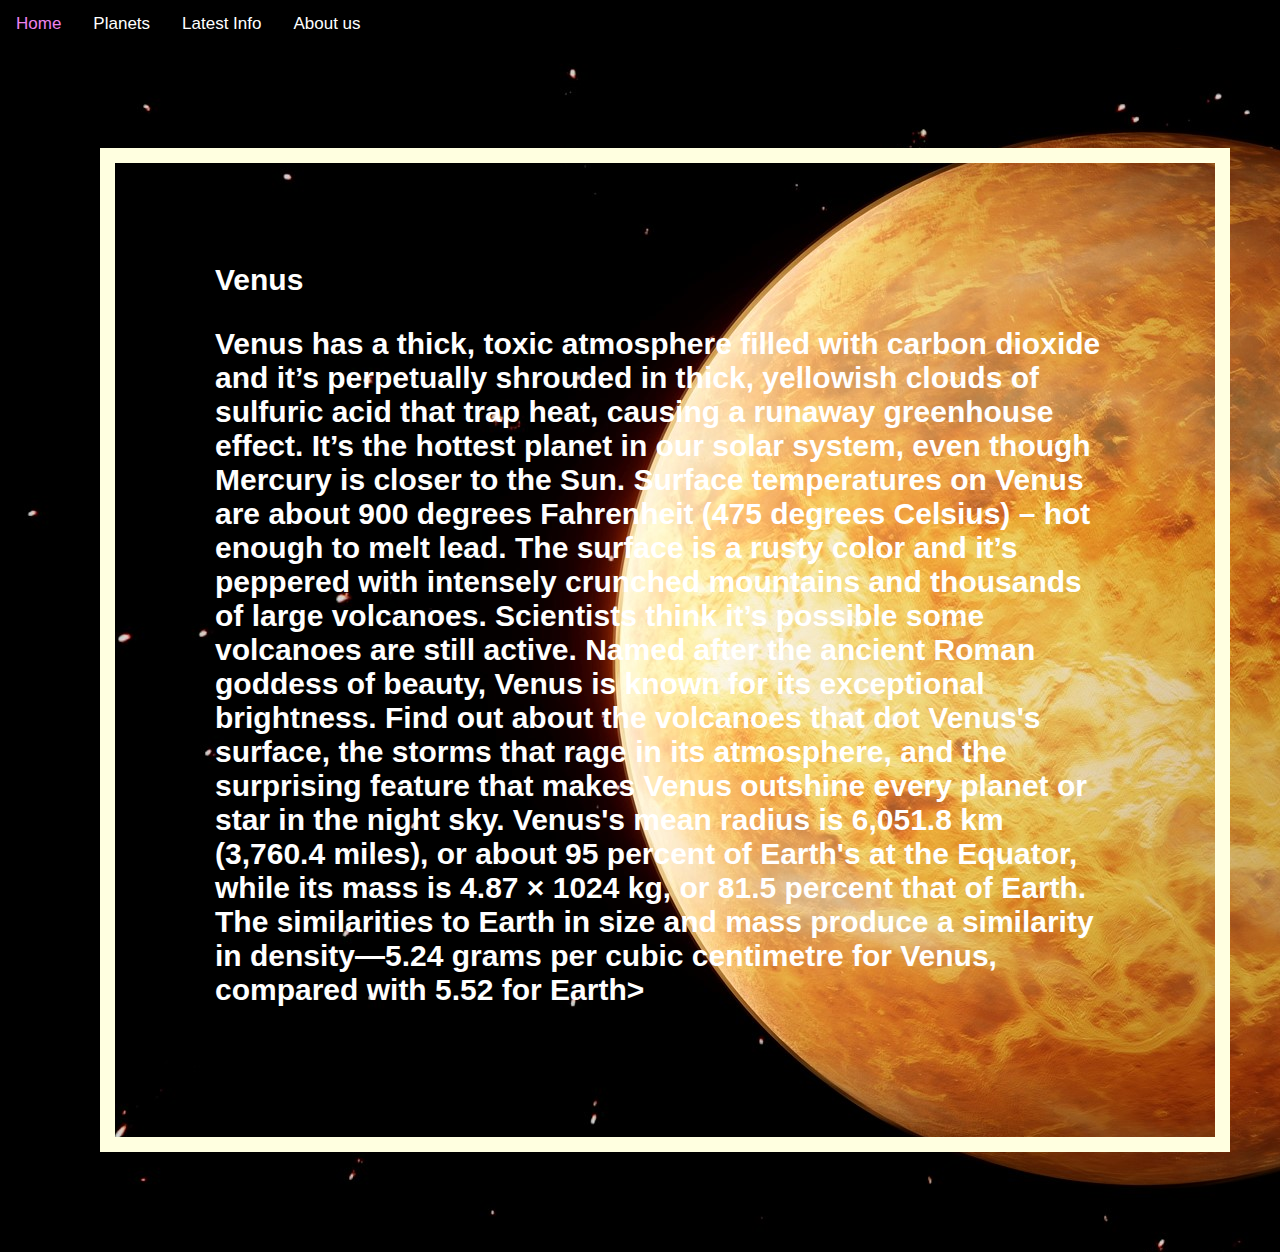
<file: venus.html>
<!DOCTYPE html>
<html>
<head>
  <meta charset="utf-8">
  <meta name="viewport" content="width=device-width, initial-scale=1">
  <title>try out</title>
  <style type="text/css">
     h3{
  width: 900px;
  border: 15px solid lightyellow;
  padding: 100px;
  margin: 100px;
   }
   header{
    color: white;
    font-size: 30px;
    font-style: inherit;
   }
   p{
    color:white;
    font-size: 30px;
    font-style: inherit;
   }
   body {
  margin: 0;
  font-family: Arial, Helvetica, sans-serif;
  font: white;
}

.topnav {
  overflow: hidden;
  background-color:black;
}

.topnav a {
  float: left;
  display: block;
  color: white;
  text-align: center;
  padding: 14px 16px;
  text-decoration: none;
  font-size: 17px;
}

.topnav a:hover {
  background-color: black;
  color: violet;
}

.topnav a.active {
  background-color: royalblue;
  color: white;
}

.topnav .icon {
  display: none;
}

@media screen and (max-width: 600px) {
  .topnav a:not(:first-child) {display: none;}
  .topnav a.icon {
    float: right;
    display: block;
  }
}

@media screen and (max-width: 600px) {
  .topnav.responsive {position: relative;}
  .topnav.responsive .icon {
    position: absolute;
    right: 0;
    top: 0;
  }
  .topnav.responsive a {
    float: none;
    display: block;
    text-align: left;
  }
}
  </style>
  </head>



<div class="topnav" id="myTopnav">
  <a href="index.html">Home</a>
  <a href="planets.html">Planets</a>
   <a href="latestinfo.html">Latest Info</a>
  <a href="Aboutus.html">About us</a>

  <a href="javascript:void(0);" class="icon" onclick="myFunction()">
    <i class="fa fa-bars"></i>
  </a>

</div>
</head>

  <body background="venus1.jpg">
    <h3>
    
      <header>Venus</header>
      <p>Venus has a thick, toxic atmosphere filled with carbon dioxide and it’s perpetually shrouded in thick, yellowish clouds of sulfuric acid that trap heat, causing a runaway greenhouse effect. It’s the hottest planet in our solar system, even though Mercury is closer to the Sun. Surface temperatures on Venus are about 900 degrees Fahrenheit (475 degrees Celsius) – hot enough to melt lead. The surface is a rusty color and it’s peppered with intensely crunched mountains and thousands of large volcanoes. Scientists think it’s possible some volcanoes are still active.
Named after the ancient Roman goddess of beauty, Venus is known for its exceptional brightness. Find out about the volcanoes that dot Venus's surface, the storms that rage in its atmosphere, and the surprising feature that makes Venus outshine every planet or star in the night sky.
Venus's mean radius is 6,051.8 km (3,760.4 miles), or about 95 percent of Earth's at the Equator, while its mass is 4.87 × 1024 kg, or 81.5 percent that of Earth. The similarities to Earth in size and mass produce a similarity in density—5.24 grams per cubic centimetre for Venus, compared with 5.52 for Earth></p>
    </h3>
   
</body>
</file>
<file: aboutme1.css>
*{
			box-sizing: border-box;
		}
		.about_us_box{
			display: flex;
			width: 90%;
			margin: auto;

		}
		.title{
			width: 60%;


		}
		@media only screen and (max-width: 700px){
			.about_us_box{
				flex-direction: column;
			}
			.title, img{
				width: 100%;
			}
		}
		p{
            font-size:20px;
              margin: 0;
  font-family: Arial, Helvetica, sans-serif;
  color: white;
  
		}
    h1{
        font-size:30px;
              margin: 0;
  font-family: Arial, Helvetica, sans-serif;
  color: white;
   
    }
  h3{
      font-size:20px;
              margin: 0;
  font-family: Arial, Helvetica, sans-serif;
  color: white;
  
  }
    
		body {

  background-color: black;
}

.topnav {
  overflow: hidden;
  background-color:black;
}

.topnav a {
  float: left;
  display: block;
  color: white;
  text-align: center;
  padding: 14px 16px;
  text-decoration: none;
  font-size: 17px;
}

.topnav a:hover {
  background-color: black;
  color: violet;
}

.topnav a.active {
  background-color: royalblue;
  color: white;
}

.topnav .icon {
  display: none;
}

@media screen and (max-width: 600px) {
  .topnav a:not(:first-child) {display: none;}
  .topnav a.icon {
    float: right;
    display: block;
  }
}

@media screen and (max-width: 600px) {
  .topnav.responsive {position: relative;}
  .topnav.responsive .icon {
    position: absolute;
    right: 0;
    top: 0;
  }
  .topnav.responsive a {
    float: none;
    display: block;
    text-align: left;
  }
}

@import url('https://fonts.googleapis.com/css2?family=Poppins:ital,wght@0,300;1,400&display=swap');
*{
  margin: 0px;
  padding: 0px;
  box-sizing: border box;
  font-family: 'Poppins', sans-serif;
  }
 .container-section .social{
  margin-top: 40%;
}
.container-section .ending{
    padding: 20px;
    border-color: gray;
    border-width: 20%;
  }   *{
      box-sizing: border-box;
    }
    .about_us_box{
      display: flex;
      width: 90%;
      margin: auto;


    }
    .title{
      width: 60%;
    }
    .a{
      border-width: 20px;
      padding: 30px;

}
    @media only screen and (max-width: 700px){
      .about_us_box{
        flex-direction: column;
      }

    .content-section .content .button{
  margin-top: 30px;
  }
.content-section .content .button a{
  background-color: #3d3d3d;
  padding: 12px 40px;
  text-decoration: none;
  color: #fff;
  font-size: 25px;
  letter-spacing: 1.5px;
}
.content-section .content .button a:hover{
  background-color: #a52a2a;
  color: #fff;
}
.content-section .social{
  margin-top: 40%;}
 
.card {
  box-shadow: 0 4px 8px 0 rgba(0, 0, 0, 0.2);
  max-width: 300px;
  margin: auto;
  text-align: center;
  font-family: arial;
}

.title {
  color: grey;
  font-size: 18px;
}

a {
  text-decoration: none;
  font-size: 22px;
  color: black;
}
img{
  float: left;
  padding: 15px;
}
</file>
<file: planet.css>
a:link {
  color: white;
  background-color: transparent;
  text-decoration: none;
}
a:visited {
  color: pink;
  background-color: transparent;
  text-decoration: none;
}
a:hover {
  color: white;
  background-color: transparent;
  text-decoration: underline;
}

		body{
			background: black;
		}
		div{
			border: 2px solid black;

  box-shadow: 0 4px 8px 0 rgba(0, 0, 0, 0.2), 0 6px 20px 0 rgba(0, 0, 0, 0.19);

		}
		img{
			float: left;
			padding: 45px;
			width: 250px;
		}
		.clearfix{
			overflow: auto;
		}
		a{
			text-decoration: none;
			padding: 35px;
		}
</file>
